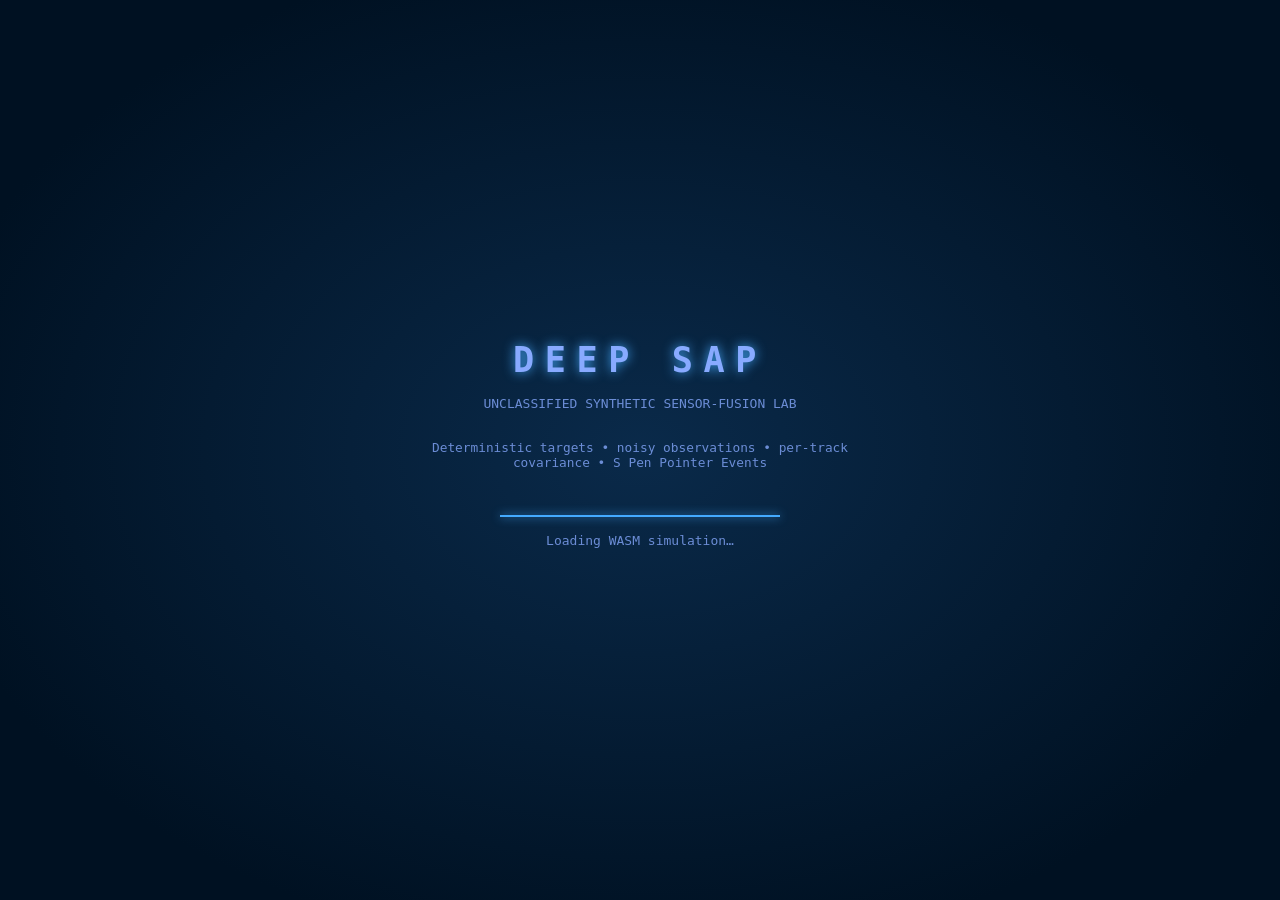
<file: index.html>
<!DOCTYPE html>
<html lang="en">
<head>
  <meta charset="UTF-8"/>
  <meta name="viewport" content="width=device-width, initial-scale=1.0, user-scalable=no, maximum-scale=1.0"/>
  <meta name="theme-color" content="#001122"/>
  <meta name="description" content="Unclassified synthetic ocean sensor-fusion simulation with public environmental context."/>
  <meta name="referrer" content="no-referrer"/>
  <title>DEEP SAP — Synthetic Ocean Sensor Fusion</title>
  <base data-trunk-public-url/>
  <link rel="manifest" href="./manifest.json"/>
  <link rel="icon" href="./icon.svg"/>
  <link data-trunk rel="copy-dir" href="static"/>
  <link data-trunk rel="copy-file" href="preview_sonar.html"/>
  <link data-trunk rel="copy-file" href="live_ocean.html"/>
  <link data-trunk rel="copy-file" href="press.html"/>
  <link data-trunk rel="rust" data-wasm-opt="0" data-bin="deep_sap"/>
  <link data-trunk rel="css" href="styles.css"/>
  <style>
    html, body { margin:0; padding:0; background:#001122; overflow:hidden; width:100%; height:100%; overscroll-behavior:none; }
    canvas { display:block; outline:none; touch-action:none; width:100% !important; height:100% !important; }
    #loading { position:absolute; inset:0; display:flex; flex-direction:column; align-items:center; justify-content:center; color:#8af; font-family:monospace; z-index:10; background:radial-gradient(ellipse at center, #0a2a4a 0%, #001122 80%); transition:opacity .6s; }
    #loading h1 { letter-spacing:0.3em; font-size:2.2rem; margin:0; text-shadow:0 0 12px #4af; }
    #loading p { opacity:.78; margin-top:1rem; }
    .scanline { width:280px; height:2px; background:#4af; box-shadow:0 0 10px #4af; margin-top:2rem; animation:scan 1.8s infinite; }
    @keyframes scan { 0%{transform:translateX(-100px); opacity:0} 50%{opacity:1} 100%{transform:translateX(100px); opacity:0} }
  </style>
</head>
<body>
  <div id="loading" role="status" aria-live="polite">
    <h1>DEEP SAP</h1>
    <p>UNCLASSIFIED SYNTHETIC SENSOR-FUSION LAB</p>
    <p style="font-size:.8rem; max-width:430px; text-align:center">Deterministic targets • noisy observations • per-track covariance • S Pen Pointer Events</p>
    <div class="scanline"></div>
    <p id="status">Loading WASM simulation…</p>
  </div>
  <noscript>This simulation requires JavaScript and WebAssembly.</noscript>
  <script>
    window.__deepSapStylus = {
      active: false,
      pressure: 0,
      tiltX: 0,
      tiltY: 0,
      twist: 0,
      barrelButton: false,
      hovering: false,
      pointerId: -1,
      timestamp: 0,
    };

    function updateStylus(event, active) {
      if (event.pointerType !== "pen") return;
      const sample = event.getCoalescedEvents?.().at(-1) || event;
      window.__deepSapStylus = {
        active,
        pressure: Number.isFinite(sample.pressure) ? sample.pressure : 0,
        tiltX: Number.isFinite(sample.tiltX) ? sample.tiltX : 0,
        tiltY: Number.isFinite(sample.tiltY) ? sample.tiltY : 0,
        twist: Number.isFinite(sample.twist) ? sample.twist : 0,
        barrelButton: (sample.buttons & 2) !== 0,
        hovering: sample.buttons === 0,
        pointerId: sample.pointerId,
        timestamp: sample.timeStamp,
      };
      document.body.classList.toggle("pen-active", active);
    }

    addEventListener("pointerover", event => updateStylus(event, true), { passive: true });
    addEventListener("pointermove", event => updateStylus(event, true), { passive: true });
    addEventListener("pointerdown", event => updateStylus(event, true), { passive: true });
    addEventListener("pointerup", event => updateStylus(event, true), { passive: true });
    addEventListener("pointerout", event => updateStylus(event, false), { passive: true });
    addEventListener("pointercancel", event => updateStylus(event, false), { passive: true });

    const observer = new MutationObserver(() => {
      if (!document.querySelector("canvas")) return;
      const loading = document.getElementById("loading");
      loading.style.opacity = "0";
      setTimeout(() => loading.remove(), 700);
      observer.disconnect();
    });
    observer.observe(document.body, { childList: true, subtree: true });

    let wakeLock = null;
    async function requestWakeLock() {
      if (!("wakeLock" in navigator) || document.visibilityState !== "visible") return;
      try {
        wakeLock = await navigator.wakeLock.request("screen");
        wakeLock.addEventListener("release", () => { wakeLock = null; });
      } catch (_) {
        wakeLock = null;
      }
    }
    addEventListener("pointerdown", requestWakeLock, { once: true, passive: true });
    document.addEventListener("visibilitychange", () => {
      if (document.visibilityState === "visible" && !wakeLock) requestWakeLock();
    });

    if ("serviceWorker" in navigator) {
      addEventListener("load", () => {
        navigator.serviceWorker.register("./service-worker.js", { scope: "./" }).catch(() => {});
      });
    }
  </script>
</body>
</html>
</file>
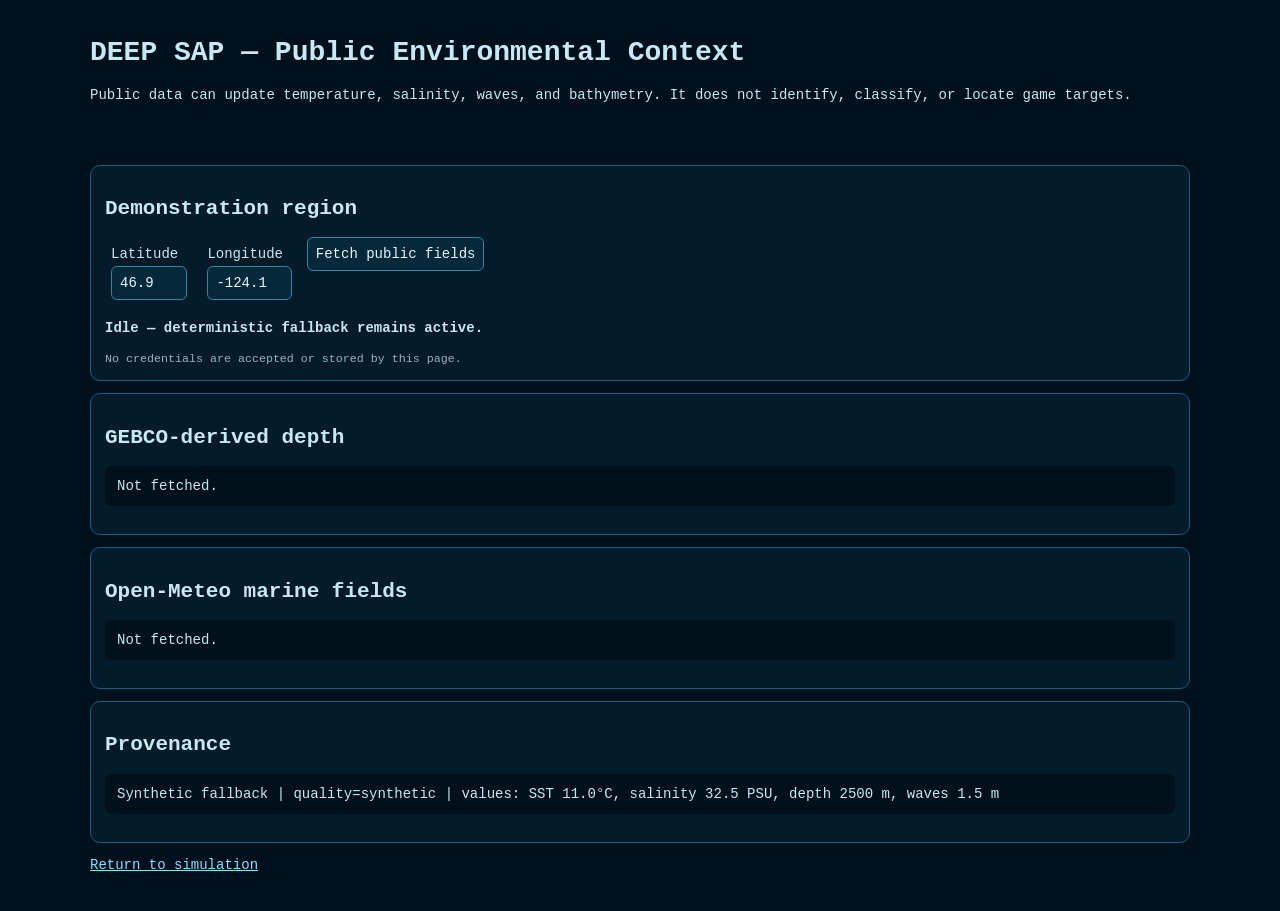
<file: live_ocean.html>
<!doctype html>
<html lang="en">
<head>
  <meta charset="utf-8"/>
  <meta name="viewport" content="width=device-width,initial-scale=1"/>
  <meta name="referrer" content="no-referrer"/>
  <title>DEEP SAP — Public Environmental Data</title>
  <style>
    :root{color-scheme:dark}body{margin:0;background:#00101d;color:#c9e8f5;font:14px ui-monospace,monospace}header,main{max-width:1100px;margin:auto;padding:18px}.panel{background:#031b2a;border:1px solid #17607b;border-radius:10px;padding:14px;margin:12px 0}label{display:inline-grid;gap:4px;margin:6px}input,button{font:inherit;padding:8px;border-radius:6px;border:1px solid #3484a2;background:#06283b;color:#e5f8ff}button{cursor:pointer}pre{white-space:pre-wrap;overflow:auto;max-height:360px;background:#00111c;padding:12px;border-radius:6px}.status{font-weight:700}.observed{color:#7fffb0}.fallback{color:#ffd37f}small{opacity:.75}a{color:#8bdfff}
  </style>
</head>
<body>
<header>
  <h1>DEEP SAP — Public Environmental Context</h1>
  <p>Public data can update temperature, salinity, waves, and bathymetry. It does not identify, classify, or locate game targets.</p>
</header>
<main>
  <section class="panel">
    <h2>Demonstration region</h2>
    <label>Latitude <input id="lat" type="number" step="0.1" min="-90" max="90" value="46.9"/></label>
    <label>Longitude <input id="lon" type="number" step="0.1" min="-180" max="180" value="-124.1"/></label>
    <button id="fetch">Fetch public fields</button>
    <p class="status" id="status">Idle — deterministic fallback remains active.</p>
    <small>No credentials are accepted or stored by this page.</small>
  </section>
  <section class="panel"><h2>GEBCO-derived depth</h2><pre id="depth">Not fetched.</pre></section>
  <section class="panel"><h2>Open-Meteo marine fields</h2><pre id="marine">Not fetched.</pre></section>
  <section class="panel"><h2>Provenance</h2><pre id="provenance">Synthetic fallback | quality=synthetic | values: SST 11.0°C, salinity 32.5 PSU, depth 2500 m, waves 1.5 m</pre></section>
  <p><a href="./">Return to simulation</a></p>
</main>
<script>
  const API_BASE = "https://api.soquarky.click";
  const byId = id => document.getElementById(id);
  const finiteCoordinate = (id, min, max) => {
    const value = Number(byId(id).value);
    if (!Number.isFinite(value) || value < min || value > max) throw new Error(`Invalid ${id}`);
    return value;
  };
  const safeJson = async response => {
    const text = await response.text();
    if (!response.ok) throw new Error(`${response.status} ${text.slice(0,120)}`);
    return JSON.parse(text);
  };

  byId("fetch").addEventListener("click", async () => {
    byId("status").textContent = "Fetching…";
    byId("status").className = "status";
    try {
      const lat = finiteCoordinate("lat", -90, 90).toFixed(4);
      const lon = finiteCoordinate("lon", -180, 180).toFixed(4);
      const [depthResponse, marineResponse] = await Promise.all([
        fetch(`${API_BASE}/gebco?lat=${lat}&lon=${lon}`, {referrerPolicy:"no-referrer"}),
        fetch(`${API_BASE}/open-meteo/marine?lat=${lat}&lon=${lon}`, {referrerPolicy:"no-referrer"})
      ]);
      const depth = await safeJson(depthResponse);
      const marine = await safeJson(marineResponse);
      byId("depth").textContent = JSON.stringify(depth, null, 2);
      byId("marine").textContent = JSON.stringify(marine, null, 2).slice(0, 12000);
      byId("provenance").textContent = [
        `GEBCO provider header: ${depthResponse.headers.get("X-Data-Provider") || "unknown"}`,
        `Marine provider header: ${marineResponse.headers.get("X-Data-Provider") || "unknown"}`,
        `Fetched: ${new Date().toISOString()}`,
        "Boundary: environmental context only; synthetic target layer unchanged."
      ].join("\n");
      byId("status").textContent = "Observed public fields loaded.";
      byId("status").className = "status observed";
    } catch (error) {
      byId("status").textContent = `Public fetch unavailable; fallback retained. ${error.message}`;
      byId("status").className = "status fallback";
    }
  });
</script>
</body>
</html>
</file>
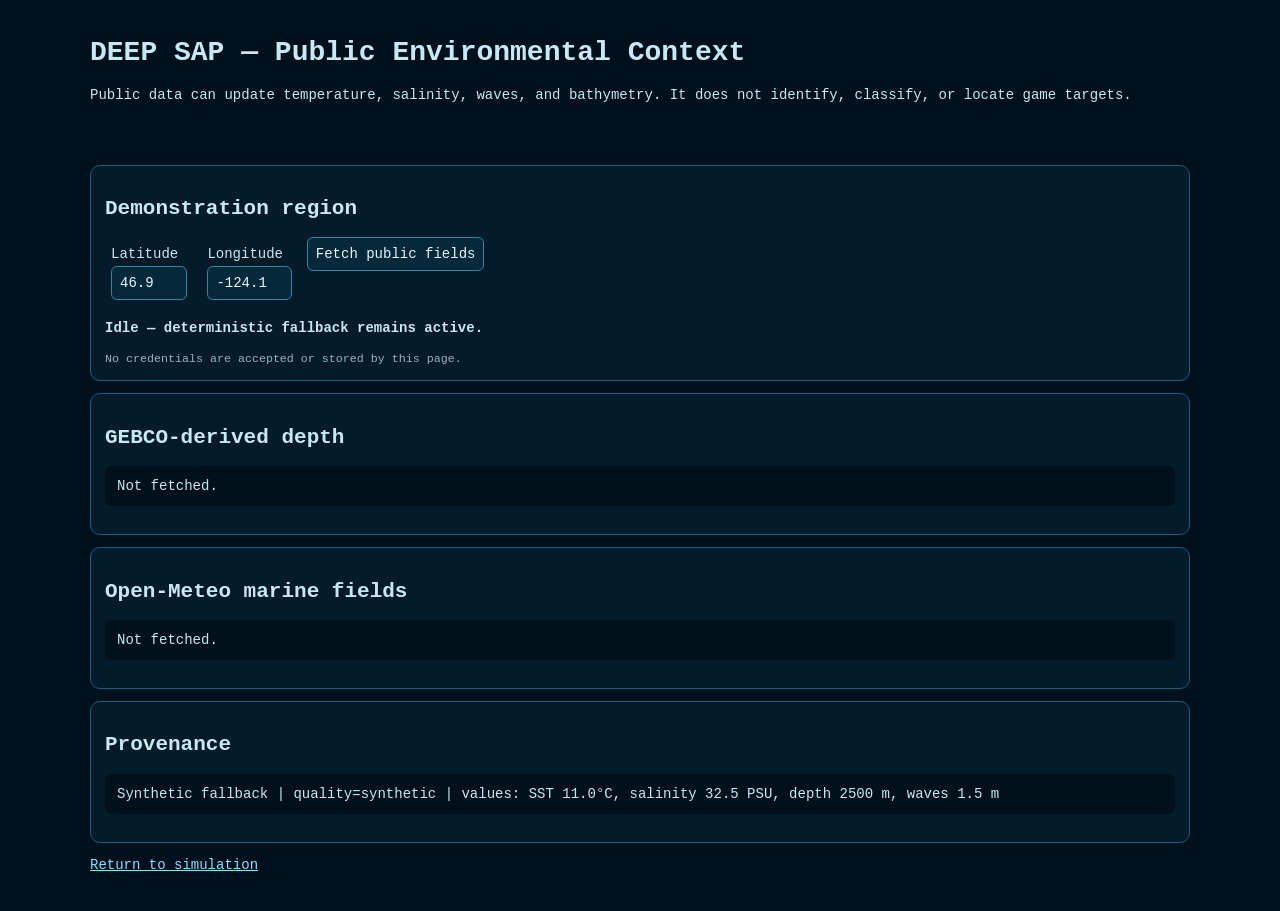
<file: ocean_shores_live.html>
<!doctype html><html lang="en"><head><meta charset="utf-8"><meta name="viewport" content="width=device-width,initial-scale=1"><meta http-equiv="refresh" content="0;url=./live_ocean.html"><title>DEEP SAP Public Data</title></head><body><p>This legacy dashboard was replaced by the credential-free <a href="./live_ocean.html">public environmental data dashboard</a>.</p></body></html>
</file>
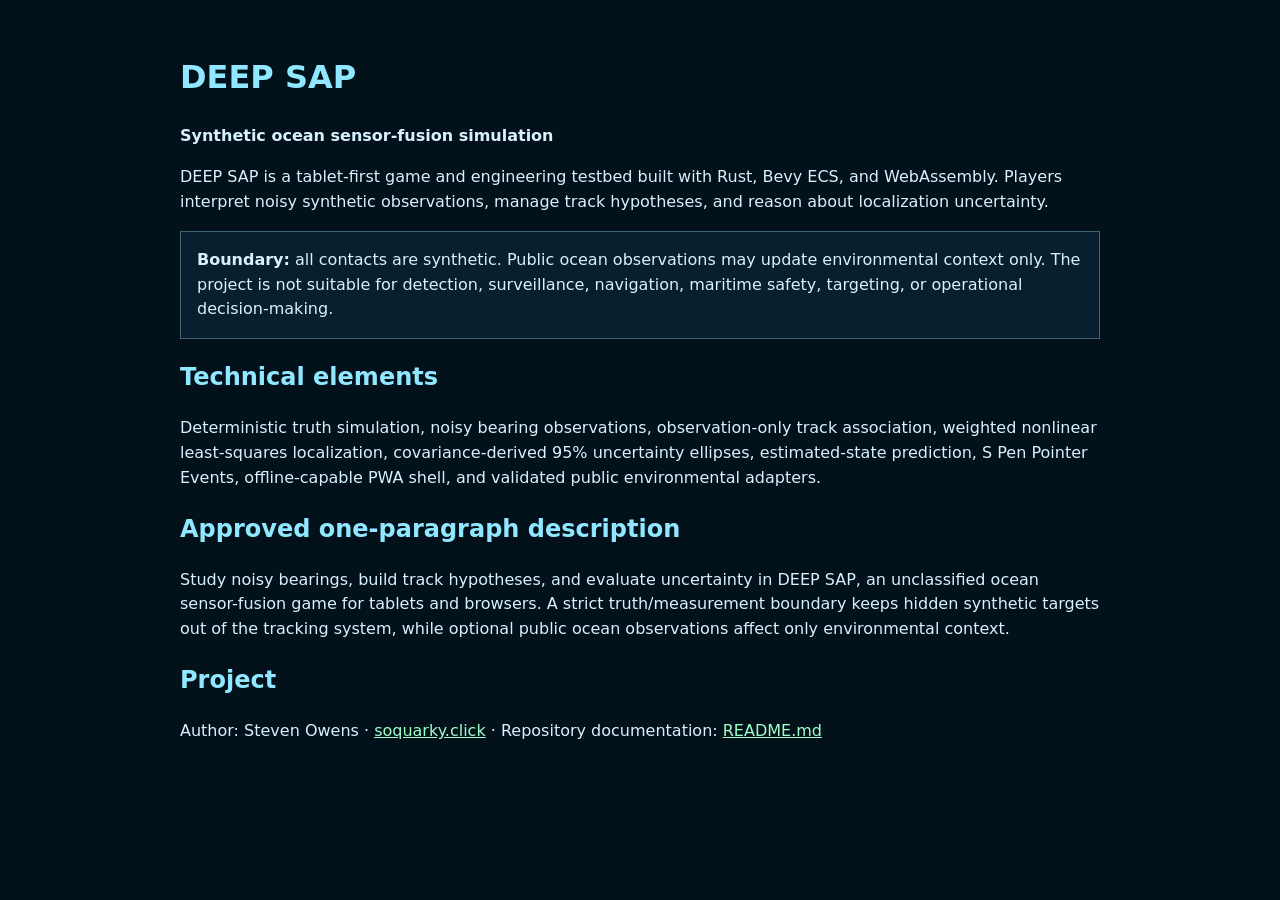
<file: press.html>
<!doctype html>
<html lang="en">
<head>
  <meta charset="utf-8">
  <meta name="viewport" content="width=device-width,initial-scale=1">
  <title>DEEP SAP — Press Kit</title>
  <meta name="description" content="Synthetic ocean sensor-fusion game and engineering testbed built with Rust, Bevy ECS, and WebAssembly.">
  <style>
    body{max-width:920px;margin:0 auto;padding:32px;background:#03111b;color:#d8f1ff;font:16px/1.55 system-ui,sans-serif}h1,h2{color:#8fe8ff}a{color:#9fffc8}.notice{padding:16px;border:1px solid #426476;background:#071f2e}code{background:#071f2e;padding:.15em .35em}
  </style>
</head>
<body>
  <h1>DEEP SAP</h1>
  <p><strong>Synthetic ocean sensor-fusion simulation</strong></p>
  <p>DEEP SAP is a tablet-first game and engineering testbed built with Rust, Bevy ECS, and WebAssembly. Players interpret noisy synthetic observations, manage track hypotheses, and reason about localization uncertainty.</p>
  <div class="notice"><strong>Boundary:</strong> all contacts are synthetic. Public ocean observations may update environmental context only. The project is not suitable for detection, surveillance, navigation, maritime safety, targeting, or operational decision-making.</div>
  <h2>Technical elements</h2>
  <p>Deterministic truth simulation, noisy bearing observations, observation-only track association, weighted nonlinear least-squares localization, covariance-derived 95% uncertainty ellipses, estimated-state prediction, S Pen Pointer Events, offline-capable PWA shell, and validated public environmental adapters.</p>
  <h2>Approved one-paragraph description</h2>
  <p>Study noisy bearings, build track hypotheses, and evaluate uncertainty in DEEP SAP, an unclassified ocean sensor-fusion game for tablets and browsers. A strict truth/measurement boundary keeps hidden synthetic targets out of the tracking system, while optional public ocean observations affect only environmental context.</p>
  <h2>Project</h2>
  <p>Author: Steven Owens · <a href="https://soquarky.click">soquarky.click</a> · Repository documentation: <a href="README.md">README.md</a></p>
</body>
</html>
</file>
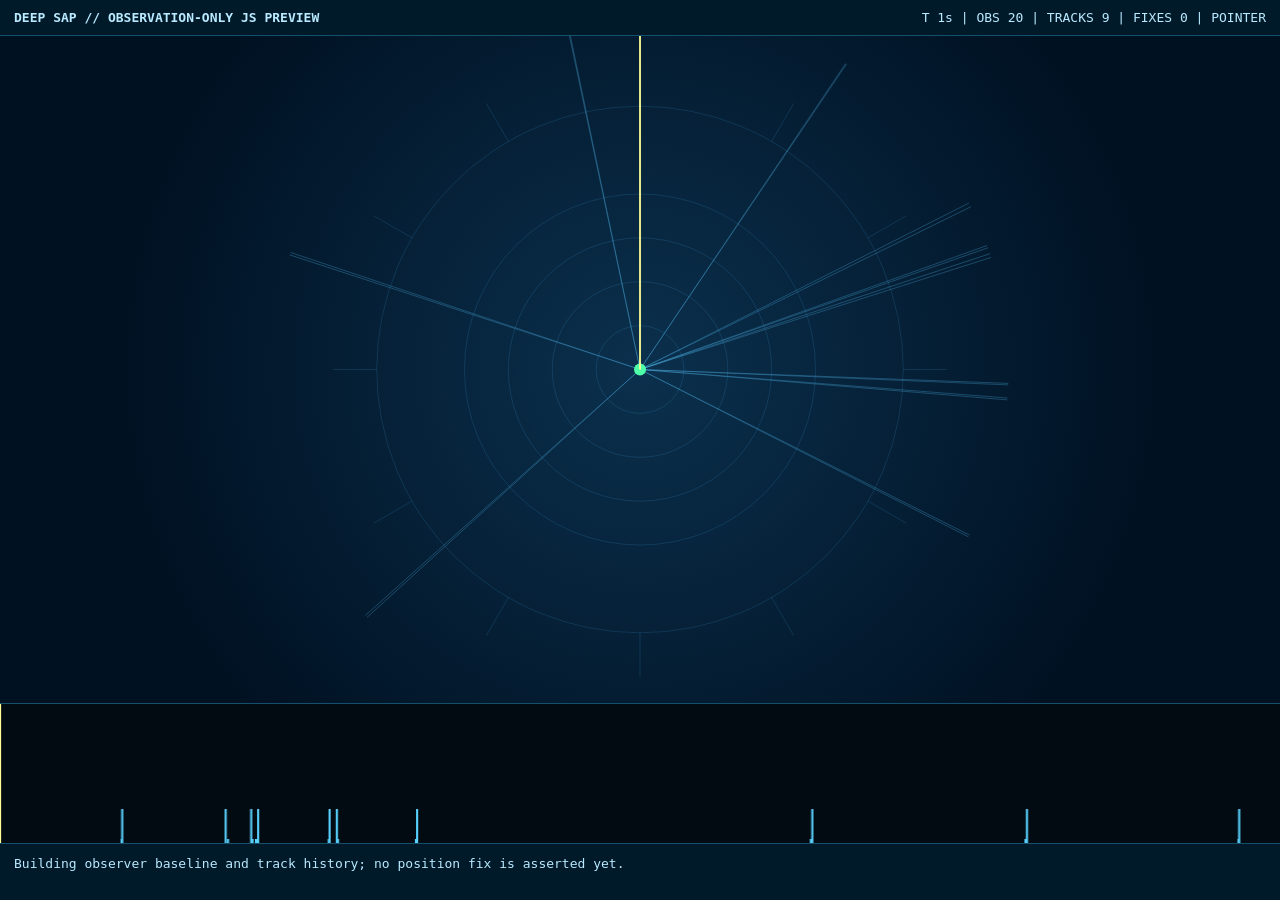
<file: preview_sonar.html>
<!doctype html>
<html lang="en">
<head>
  <meta charset="utf-8"/>
  <meta name="viewport" content="width=device-width,initial-scale=1,maximum-scale=1,user-scalable=no"/>
  <meta name="theme-color" content="#001122"/>
  <meta name="referrer" content="no-referrer"/>
  <title>DEEP SAP — Observation-Only Preview</title>
  <style>
    html,body{margin:0;height:100%;overflow:hidden;background:#001122;color:#b9eaff;font:13px ui-monospace,monospace}
    #app{height:100%;display:grid;grid-template-rows:auto 1fr 140px auto}
    header,#status{padding:10px 14px;background:#001a2a;border-color:#14506b;border-style:solid;border-width:0 0 1px}
    header{display:flex;justify-content:space-between;gap:16px;flex-wrap:wrap}
    canvas{display:block;width:100%;height:100%;touch-action:none;background:radial-gradient(circle at center,#0b304d,#001122 72%)}
    #waterfall{background:#020b12;border-top:1px solid #14506b}
    #status{min-height:36px;border-width:1px 0 0;line-height:1.5}
  </style>
</head>
<body>
<div id="app">
  <header><strong>DEEP SAP // OBSERVATION-ONLY JS PREVIEW</strong><span id="metrics">INITIALIZING</span></header>
  <canvas id="plot" aria-label="Synthetic bearing plot"></canvas>
  <canvas id="waterfall" width="1200" height="140" aria-label="Synthetic bearing waterfall"></canvas>
  <div id="status">Synthetic truth is hidden. Only noisy bearings, tonal evidence, and estimated track fixes are rendered.</div>
</div>
<script>
(() => {
  "use strict";
  const plot = document.getElementById("plot");
  const ctx = plot.getContext("2d");
  const waterfall = document.getElementById("waterfall");
  const wctx = waterfall.getContext("2d");
  const metrics = document.getElementById("metrics");
  const status = document.getElementById("status");

  const KNOT_TO_KM_S = 1.852 / 3600;
  const truth = Array.from({length:10}, (_, index) => {
    const submarine = index < 4;
    const angle = Math.random() * Math.PI * 2;
    const range = submarine ? 9 + Math.random() * 19 : 5 + Math.random() * 18;
    return {
      x: Math.sin(angle) * range,
      y: Math.cos(angle) * range,
      vx: (Math.random() - 0.5) * (submarine ? 8 : 3),
      vy: (Math.random() - 0.5) * (submarine ? 8 : 3),
      frequency: submarine ? 58 + Math.random() * 95 : 8 + Math.random() * 30,
      sourceLevel: submarine ? 160 + Math.random() * 8 : 150 + Math.random() * 8,
      submarine,
    };
  });

  const ownship = {x:0,y:0,vx:Math.sin(25*Math.PI/180)*8,vy:Math.cos(25*Math.PI/180)*8};
  const ownshipHistory = [];
  const observations = [];
  const tracks = [];
  let elapsed = 0;
  let sweepClock = 0;
  let cursorBearing = 0;
  let penActive = false;
  let lastFrame = performance.now();

  function resize() {
    const ratio = Math.max(1, devicePixelRatio || 1);
    plot.width = Math.round(plot.clientWidth * ratio);
    plot.height = Math.round(plot.clientHeight * ratio);
  }
  addEventListener("resize", resize);
  resize();

  function bearingFrom(dx, dy) {
    return (Math.atan2(dx, dy) * 180 / Math.PI + 360) % 360;
  }
  function navVector(degrees) {
    const radians = degrees * Math.PI / 180;
    return {x:Math.sin(radians), y:Math.cos(radians)};
  }
  function angularDistance(a, b) {
    return Math.abs(((a - b + 540) % 360) - 180);
  }
  function noise() {
    return (Math.random()+Math.random()+Math.random()+Math.random()+Math.random()+Math.random()-3) * 0.82;
  }
  function crossFix(a, b) {
    const av = navVector(a.bearing);
    const bv = navVector(b.bearing);
    const determinant = av.x * bv.y - av.y * bv.x;
    if (Math.abs(determinant) < 0.03) return null;
    const dx = b.ox - a.ox;
    const dy = b.oy - a.oy;
    const ta = (dx * bv.y - dy * bv.x) / determinant;
    const tb = (dx * av.y - dy * av.x) / determinant;
    if (ta < 0 || tb < 0) return null;
    const x = a.ox + ta * av.x;
    const y = a.oy + ta * av.y;
    if (!Number.isFinite(x) || !Number.isFinite(y) || Math.hypot(x,y) > 100) return null;
    return {x,y};
  }
  function median(values) {
    const sorted = [...values].sort((a,b)=>a-b);
    return sorted[Math.floor(sorted.length/2)];
  }
  function estimateTrack(track) {
    if (track.samples.length < 5) return;
    const recent = track.samples.slice(-16);
    const fixes = [];
    for (let i=0;i<recent.length;i++) {
      for (let j=i+1;j<recent.length;j++) {
        const fix = crossFix(recent[i], recent[j]);
        if (fix) fixes.push(fix);
      }
    }
    if (fixes.length < 3) return;
    track.fix = {x:median(fixes.map(f=>f.x)), y:median(fixes.map(f=>f.y))};
  }
  function associate(observation) {
    let best = null;
    let score = Infinity;
    for (const track of tracks) {
      if (elapsed - track.lastSeen > 18) continue;
      const angleError = angularDistance(track.bearing, observation.bearing);
      const frequencyError = Math.abs(track.frequency - observation.frequency);
      const candidate = angleError / 8 + frequencyError / 18;
      if (angleError <= 8 && frequencyError <= 18 && candidate < score) {
        best = track;
        score = candidate;
      }
    }
    if (!best) {
      best = {id:tracks.length+1,bearing:observation.bearing,frequency:observation.frequency,lastSeen:elapsed,samples:[],fix:null};
      tracks.push(best);
    }
    best.bearing = observation.bearing;
    best.frequency = best.frequency * 0.8 + observation.frequency * 0.2;
    best.lastSeen = elapsed;
    best.samples.push(observation);
    if (best.samples.length > 32) best.samples.shift();
    estimateTrack(best);
  }
  function sensorSweep() {
    for (const source of truth) {
      const dx = source.x - ownship.x;
      const dy = source.y - ownship.y;
      const range = Math.max(0.1, Math.hypot(dx,dy));
      const loss = 20 * Math.log10(range * 1000);
      const snr = source.sourceLevel - loss - 43;
      const confidence = Math.max(0, Math.min(1, (snr + 12) / 24));
      if (confidence < 0.08 || Math.random() > 0.15 + confidence * 0.85) continue;
      const sigma = 4.5 - confidence * 4;
      const observation = {
        ox:ownship.x, oy:ownship.y,
        bearing:(bearingFrom(dx,dy) + noise()*sigma + 360) % 360,
        frequency:Math.max(0, source.frequency + noise()*(0.5+(1-confidence)*3)),
        confidence, snr, time:elapsed,
      };
      observations.push(observation);
      associate(observation);
    }
    while (observations.length && elapsed - observations[0].time > 18) observations.shift();
    while (tracks.length && elapsed - tracks[0].lastSeen > 45) tracks.shift();
  }

  function pointer(event) {
    const rect = plot.getBoundingClientRect();
    const x = event.clientX - rect.left - rect.width/2;
    const y = rect.height/2 - (event.clientY - rect.top);
    cursorBearing = bearingFrom(x,y);
    penActive = event.pointerType === "pen";
  }
  plot.addEventListener("pointermove", pointer, {passive:true});
  plot.addEventListener("pointerdown", pointer, {passive:true});
  plot.addEventListener("pointerout", () => { penActive = false; }, {passive:true});

  function worldToCanvas(x,y,cx,cy,scale) {
    return {x:cx+x*scale,y:cy-y*scale};
  }
  function drawPlot() {
    const ratio = Math.max(1, devicePixelRatio || 1);
    const width = plot.width/ratio;
    const height = plot.height/ratio;
    ctx.setTransform(ratio,0,0,ratio,0,0);
    ctx.clearRect(0,0,width,height);
    const cx=width/2, cy=height/2, scale=Math.min(cx,cy)/38;

    ctx.lineWidth=1;
    ctx.strokeStyle="rgba(70,160,220,.18)";
    for (const radius of [5,10,15,20,30]) {
      ctx.beginPath(); ctx.arc(cx,cy,radius*scale,0,Math.PI*2); ctx.stroke();
    }
    for (let degrees=0;degrees<360;degrees+=30) {
      const v=navVector(degrees);
      ctx.beginPath(); ctx.moveTo(cx+v.x*30*scale,cy-v.y*30*scale); ctx.lineTo(cx+v.x*35*scale,cy-v.y*35*scale); ctx.stroke();
    }

    ctx.strokeStyle="rgba(70,255,170,.35)";
    ctx.beginPath();
    ownshipHistory.forEach((point,index) => {
      const p=worldToCanvas(point.x,point.y,cx,cy,scale);
      index ? ctx.lineTo(p.x,p.y) : ctx.moveTo(p.x,p.y);
    });
    ctx.stroke();

    for (const observation of observations) {
      const age = elapsed-observation.time;
      const alpha=Math.max(0,1-age/18)*observation.confidence*.28;
      const origin=worldToCanvas(observation.ox,observation.oy,cx,cy,scale);
      const v=navVector(observation.bearing);
      ctx.strokeStyle=`rgba(90,200,255,${alpha})`;
      ctx.beginPath(); ctx.moveTo(origin.x,origin.y); ctx.lineTo(origin.x+v.x*42*scale,origin.y-v.y*42*scale); ctx.stroke();
    }

    for (const track of tracks) {
      if (!track.fix) continue;
      const p=worldToCanvas(track.fix.x,track.fix.y,cx,cy,scale);
      ctx.strokeStyle="rgba(255,205,80,.9)";
      ctx.lineWidth=2;
      ctx.beginPath(); ctx.arc(p.x,p.y,6,0,Math.PI*2); ctx.stroke();
      ctx.fillStyle="rgba(255,225,130,.9)";
      ctx.fillText(`T${String(track.id).padStart(2,"0")}`,p.x+9,p.y-7);
    }

    const own=worldToCanvas(ownship.x,ownship.y,cx,cy,scale);
    ctx.fillStyle="#4fffa8"; ctx.beginPath(); ctx.arc(own.x,own.y,6,0,Math.PI*2); ctx.fill();
    const cursor=navVector(cursorBearing);
    ctx.strokeStyle="rgba(255,255,150,.9)"; ctx.lineWidth=2;
    ctx.beginPath(); ctx.moveTo(own.x,own.y); ctx.lineTo(own.x+cursor.x*40*scale,own.y-cursor.y*40*scale); ctx.stroke();
  }

  function drawWaterfall() {
    const width=waterfall.width, height=waterfall.height;
    wctx.drawImage(waterfall,0,1,width,height-1,0,0,width,height-1);
    wctx.fillStyle="#020b12"; wctx.fillRect(0,height-1,width,1);
    for (const observation of observations.filter(item => elapsed-item.time < 0.7)) {
      const x=observation.bearing/360*width;
      const intensity=Math.max(.05,observation.confidence);
      wctx.fillStyle=`rgba(90,210,255,${intensity})`;
      wctx.fillRect(x,height-1,2,Math.max(1,Math.round(intensity*5)));
    }
    wctx.fillStyle="rgba(255,255,150,.9)";
    wctx.fillRect(cursorBearing/360*width,0,1,height);
  }

  function frame(now) {
    const dt=Math.min(.05,(now-lastFrame)/1000);
    lastFrame=now;
    elapsed+=dt;
    sweepClock+=dt;
    ownship.x+=ownship.vx*KNOT_TO_KM_S*dt;
    ownship.y+=ownship.vy*KNOT_TO_KM_S*dt;
    for (const source of truth) {
      source.x+=source.vx*KNOT_TO_KM_S*dt;
      source.y+=source.vy*KNOT_TO_KM_S*dt;
    }
    if (!ownshipHistory.length || Math.hypot(ownship.x-ownshipHistory.at(-1).x,ownship.y-ownshipHistory.at(-1).y)>.03) {
      ownshipHistory.push({x:ownship.x,y:ownship.y});
      if (ownshipHistory.length>180) ownshipHistory.shift();
    }
    if (sweepClock>=.5) { sweepClock-=.5; sensorSweep(); }
    drawPlot();
    drawWaterfall();
    const fixed=tracks.filter(track=>track.fix).length;
    metrics.textContent=`T ${elapsed.toFixed(0)}s | OBS ${observations.length} | TRACKS ${tracks.length} | FIXES ${fixed} | ${penActive?"PEN":"POINTER"}`;
    status.textContent=fixed
      ? "Estimated fixes use noisy bearings from the moving observer; source truth remains hidden."
      : "Building observer baseline and track history; no position fix is asserted yet.";
    requestAnimationFrame(frame);
  }
  requestAnimationFrame(frame);
})();
</script>
</body>
</html>
</file>
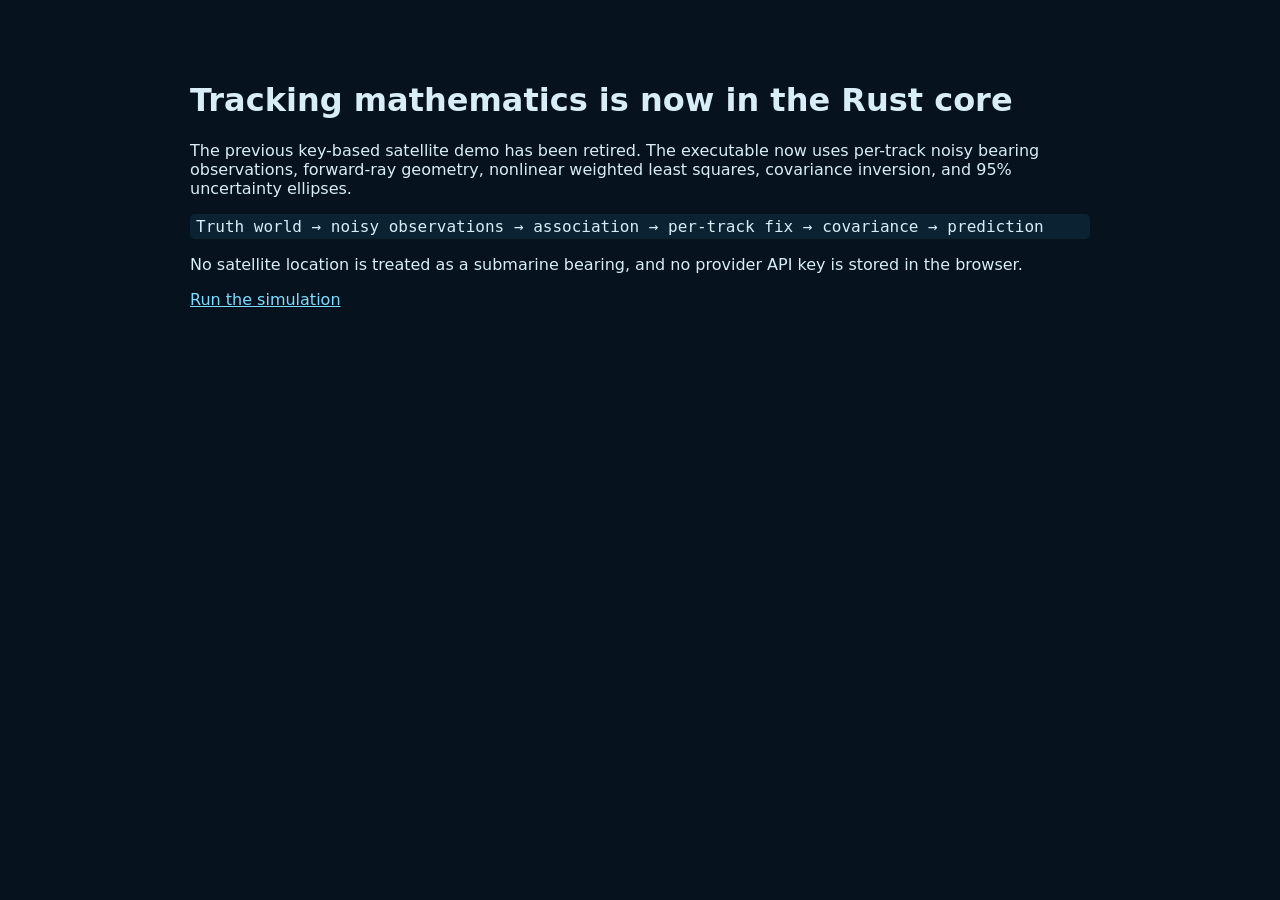
<file: sat_trig_poly.html>
<!doctype html>
<html lang="en"><head><meta charset="utf-8"><meta name="viewport" content="width=device-width,initial-scale=1"><title>DEEP SAP Tracking Mathematics</title><style>body{max-width:900px;margin:40px auto;padding:20px;background:#06121d;color:#d8edf7;font:16px system-ui}code,pre{background:#0b2233;padding:3px 6px;border-radius:5px}a{color:#7ddcff}</style></head>
<body><h1>Tracking mathematics is now in the Rust core</h1><p>The previous key-based satellite demo has been retired. The executable now uses per-track noisy bearing observations, forward-ray geometry, nonlinear weighted least squares, covariance inversion, and 95% uncertainty ellipses.</p><pre>Truth world → noisy observations → association → per-track fix → covariance → prediction</pre><p>No satellite location is treated as a submarine bearing, and no provider API key is stored in the browser.</p><p><a href="./">Run the simulation</a></p></body></html>
</file>
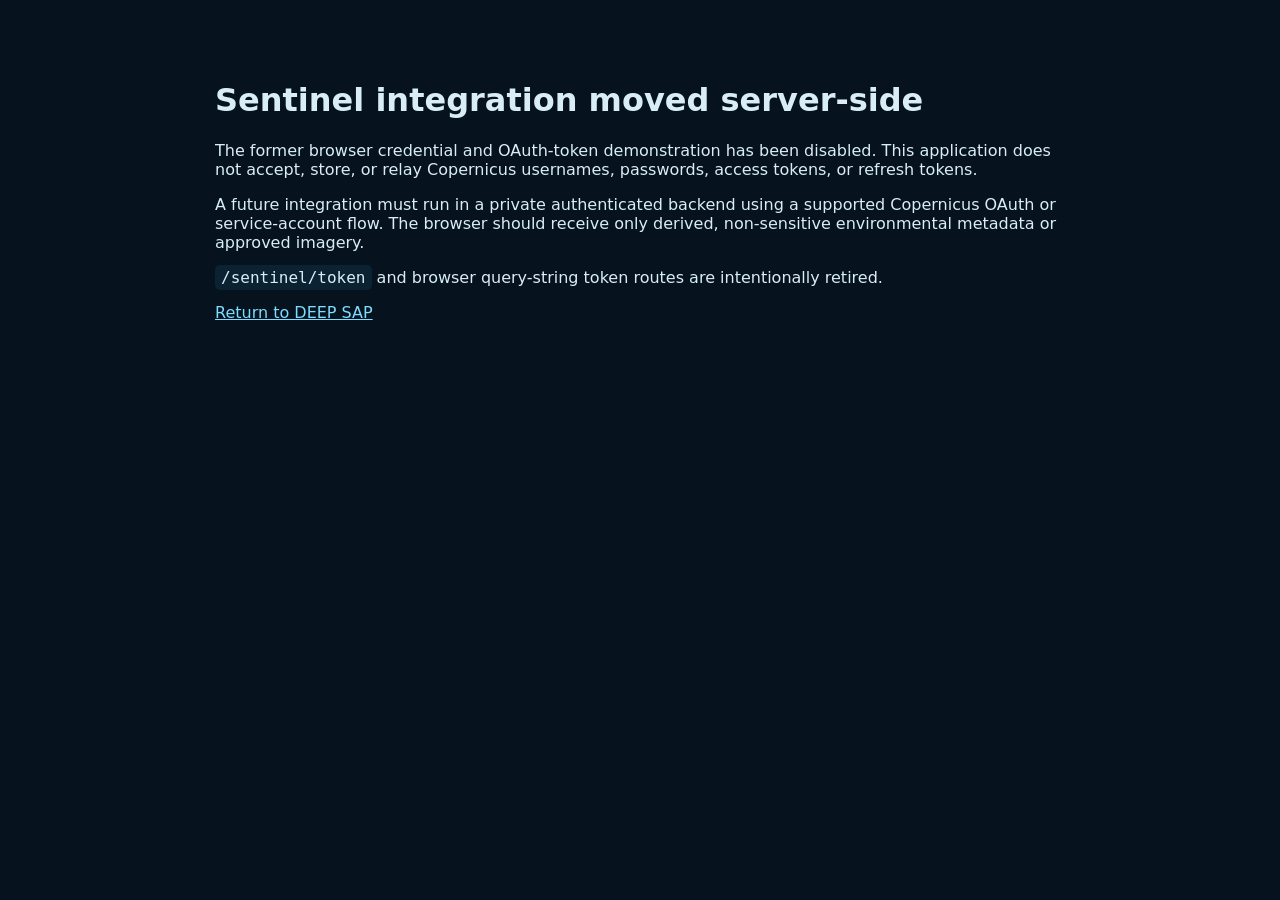
<file: sentinel_dark_vessels.html>
<!doctype html>
<html lang="en"><head><meta charset="utf-8"><meta name="viewport" content="width=device-width,initial-scale=1"><meta name="referrer" content="no-referrer"><title>Sentinel Integration Boundary</title><style>body{max-width:850px;margin:40px auto;padding:20px;background:#06121d;color:#d8edf7;font:16px system-ui}code,pre{background:#0b2233;padding:3px 6px;border-radius:5px}a{color:#7ddcff}</style></head>
<body><h1>Sentinel integration moved server-side</h1><p>The former browser credential and OAuth-token demonstration has been disabled. This application does not accept, store, or relay Copernicus usernames, passwords, access tokens, or refresh tokens.</p><p>A future integration must run in a private authenticated backend using a supported Copernicus OAuth or service-account flow. The browser should receive only derived, non-sensitive environmental metadata or approved imagery.</p><p><code>/sentinel/token</code> and browser query-string token routes are intentionally retired.</p><p><a href="./">Return to DEEP SAP</a></p></body></html>
</file>
<file: styles.css>
/* DEEP SAP - Tab S10+ tuned */
* { -webkit-tap-highlight-color: transparent; }
body { font-family: 'JetBrains Mono', 'SF Mono', monospace; }
canvas { cursor: crosshair; }
body.pen-active canvas { cursor: none; }
</file>
